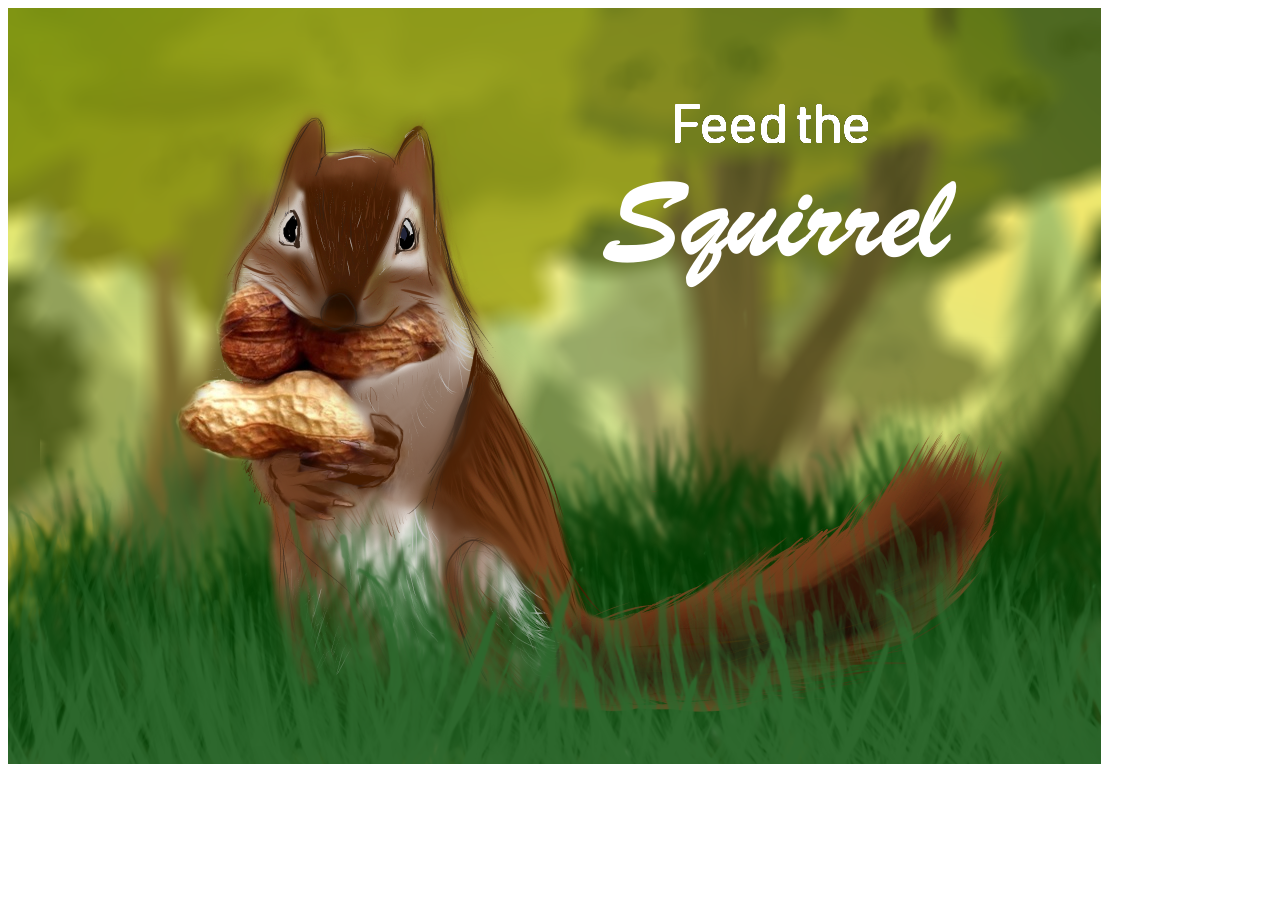
<file: Abschlussaufgabe/index.html>
<!DOCTYPE html>
<html>

<!-- Aufgabe: EIA2-Abschlussaufgabe
Name: Michelle Münch
Matrikel: 254180
Datum: 29. Juli 2018
		
Hiermit versichere ich, dass ich diesen Code selbst geschrieben habe. Er wurde nicht kopiert und auch nicht diktiert.  -->

<head>

<meta charset="utf-8">

<title>Michelle Münch - Abschlussaufgabe</title>
<meta name="description" content="EIA2 - Abschlussaufgabe">
<meta name="author" content="Michelle Münch">

<link rel="stylesheet" type="text/css" href="css/main.css">

<script src="js/FallingObject.js"></script>

<script src="js/squirrel.js"></script>
<script src="js/food.js"></script>
<script src="js/main.js"></script>

</head>
<body>
	<canvas></canvas>
	<button class="control" id="left">left</button>
	<button class="control" id="right">right</button>
</body>
</html>
</file>
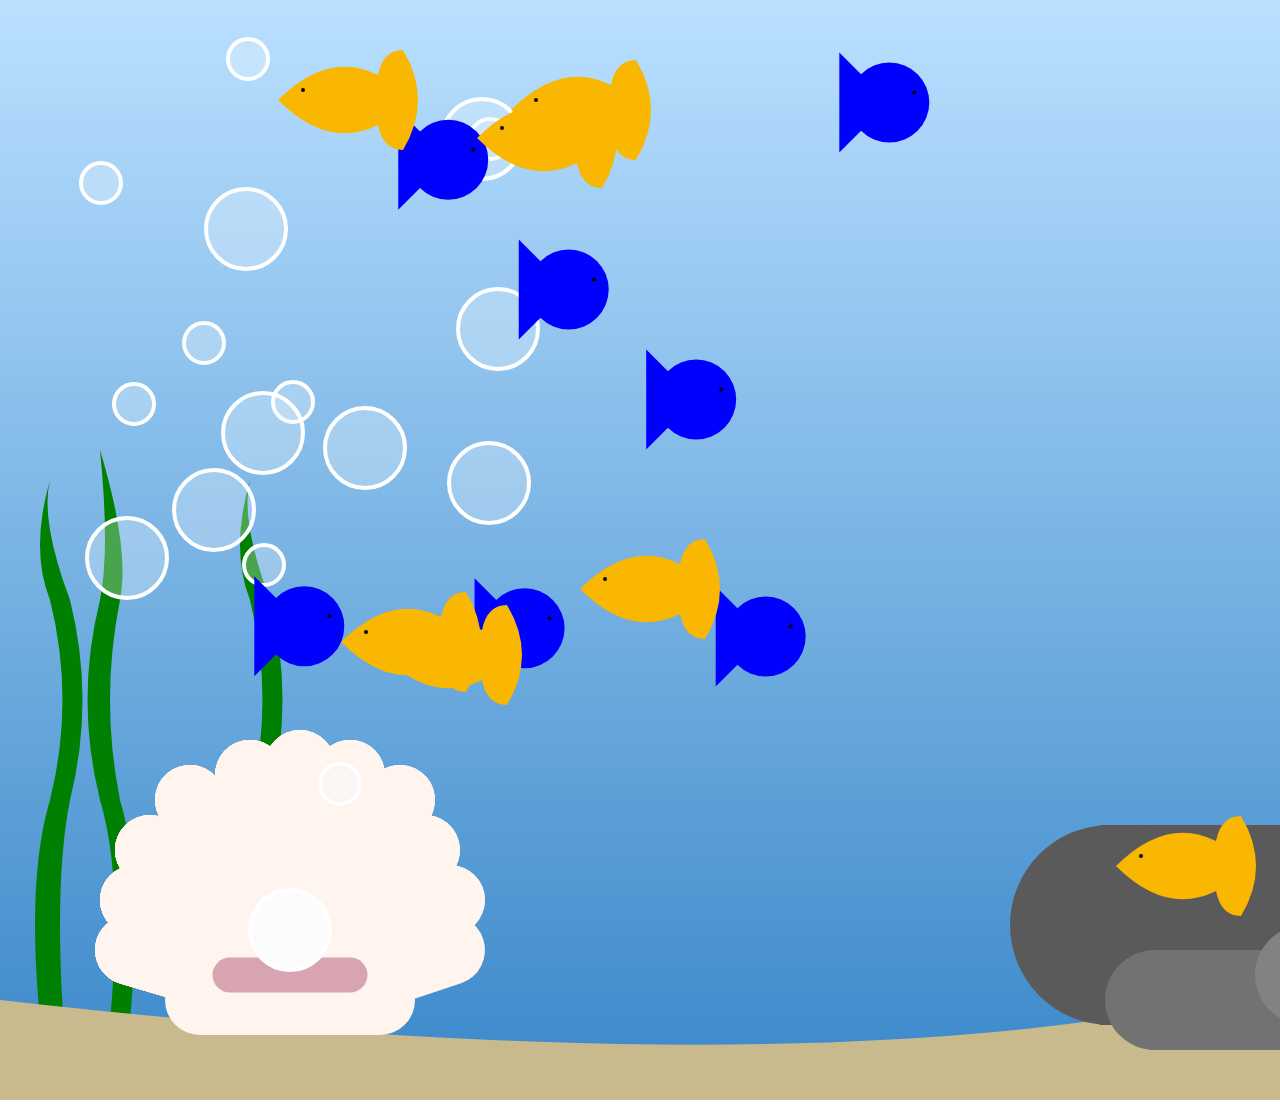
<file: Aufgabe-10/index.html>
<!DOCTYPE html>
<html>

<!-- Aufgabe: Aufgabe 10
Name: Michelle Münch
Matrikel: 254180
Datum: 12. Juni 2018
	
Hiermit versichere ich, dass ich diesen Code selbst geschrieben habe. Er wurde nicht kopiert und auch nicht diktiert.  -->

<head>

<meta charset="utf-8">

<title>Michelle Münch - Aufgabe 9</title>
<meta name="description" content="EIA2 - Aufgabe 10">
<meta name="author" content="Michelle Münch">

<link rel="stylesheet" type="text/css" href="css/aufgabe10.css">
<script src="js/aufgabe10.js"></script>
<script src="js/background.js"></script>
<script src="js/fish.js"></script>
<script src="js/bubble.js"></script>
</head>
<body>
	<canvas ></canvas>
</body>
</html>
</file>
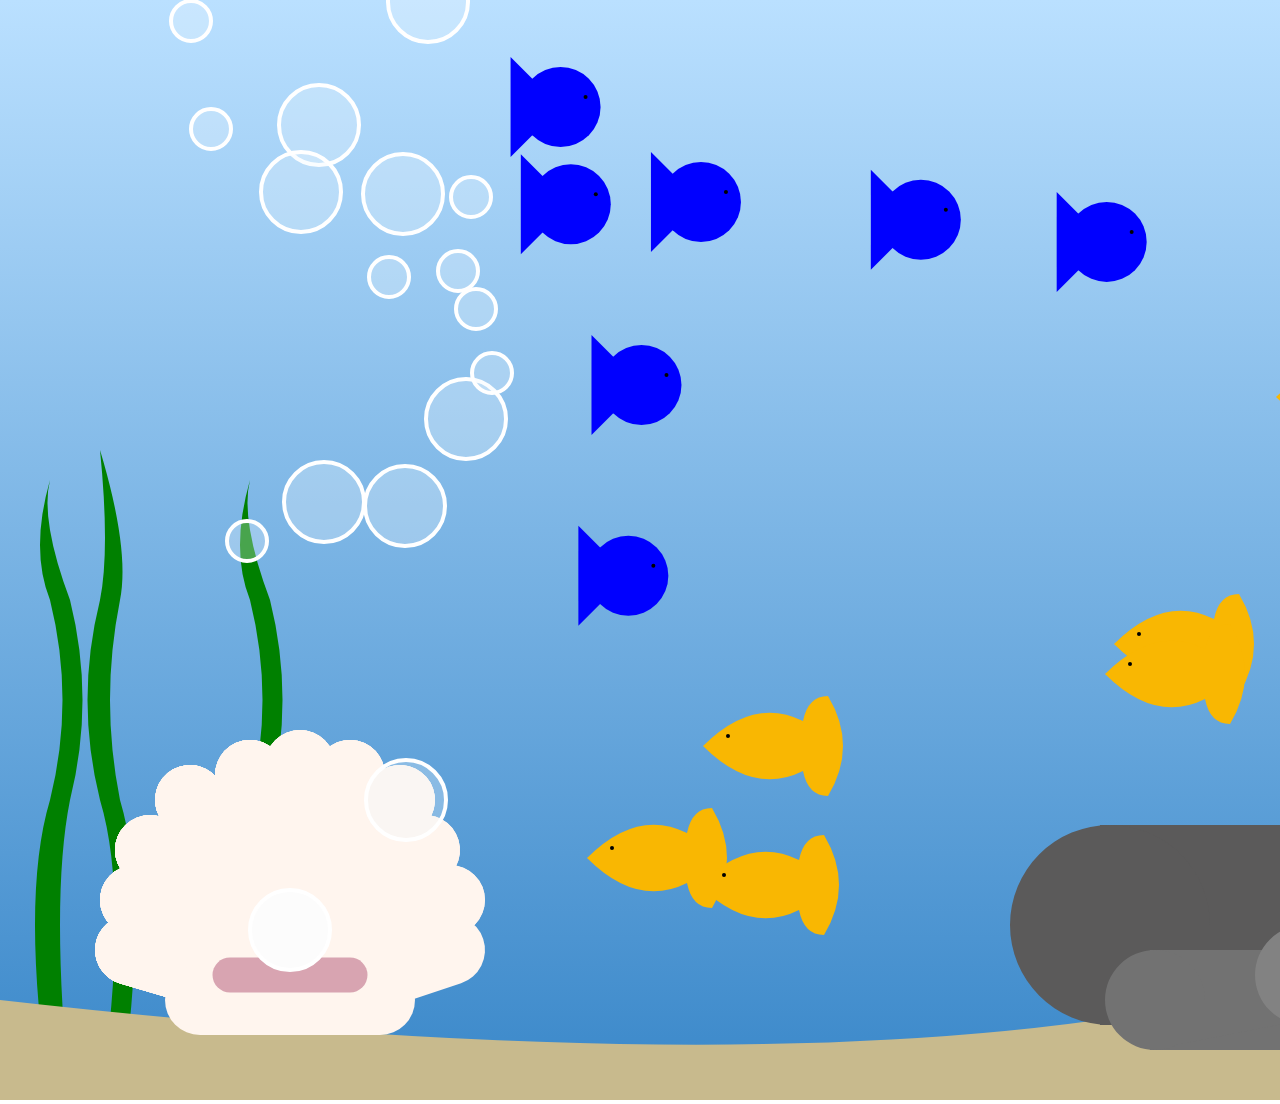
<file: Aufgabe-11/index.html>
<!DOCTYPE html>
<html>

<!-- Aufgabe: Aufgabe 11
Name: Michelle Münch
Matrikel: 254180
Datum: 28. Juni 2018
	
Hiermit versichere ich, dass ich diesen Code selbst geschrieben habe. Er wurde nicht kopiert und auch nicht diktiert.  -->

<head>

<meta charset="utf-8">

<title>Michelle Münch - Aufgabe 9</title>
<meta name="description" content="EIA2 - Aufgabe 11">
<meta name="author" content="Michelle Münch">

<link rel="stylesheet" type="text/css" href="css/aufgabe11.css">
<script src="js/MovingObjects.js"></script>
<script src="js/aufgabe11.js"></script>
<script src="js/background.js"></script>
<script src="js/fish.js"></script>
<script src="js/bubble.js"></script>
<script src="js/food.js"></script>

</head>
<body>
	<canvas ></canvas>
</body>
</html>
</file>
<file: Abschlussaufgabe/css/main.css>
@import url('https://fonts.googleapis.com/css?family=Coda');

canvas {
	margin: 0 auto;
}

body {
	font-family: 'Coda', cursive;
}

.control {
	width: 400px;
	height: 200px;
	margin: inherit;
	display: inline;
	float: left;
}

@media only screen and (min-width: 1025px) { /*  1024px iPad Pro breite */
	.control {
		display: none;
	}
}
</file>
<file: Aufgabe-10/css/aufgabe10.css>
* {
	margin: 0;
	padding: 0;
}
</file>
<file: Aufgabe-11/css/aufgabe11.css>
* {
	margin: 0;
	padding: 0;
}
</file>
